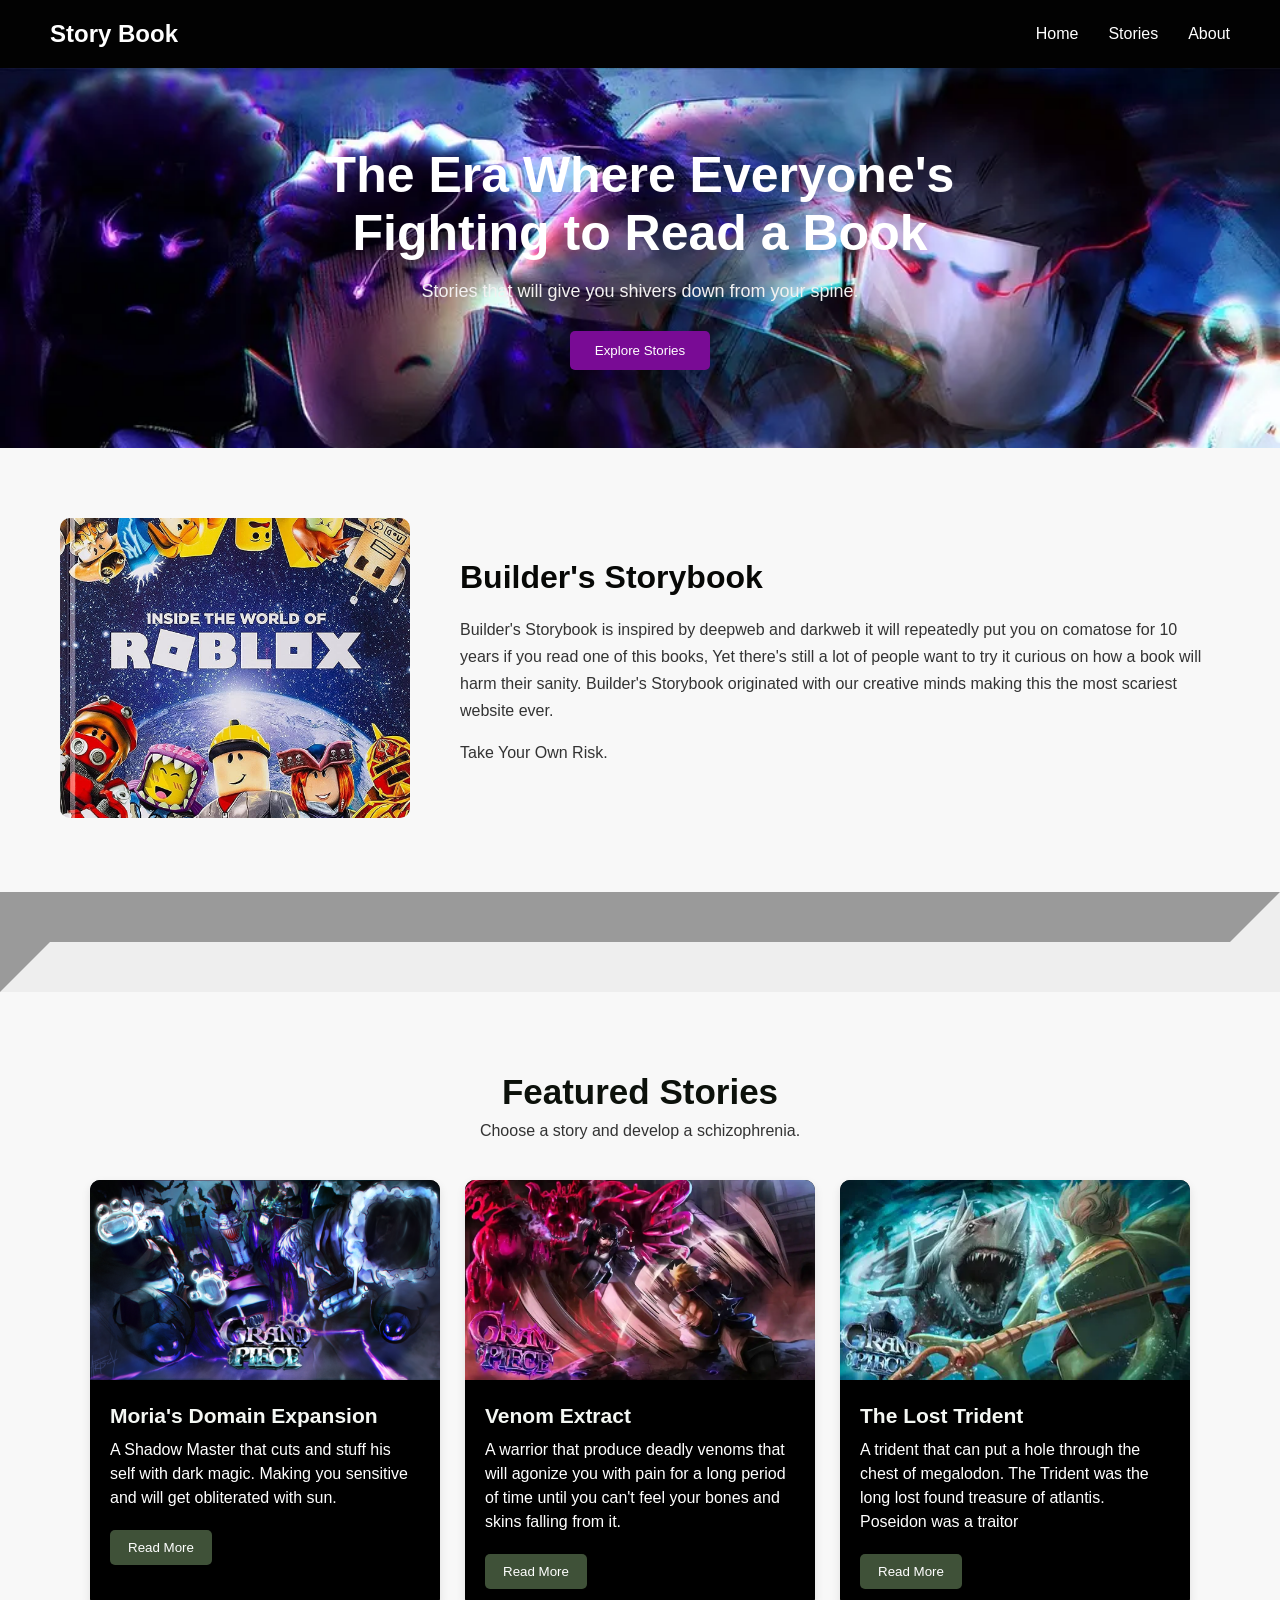
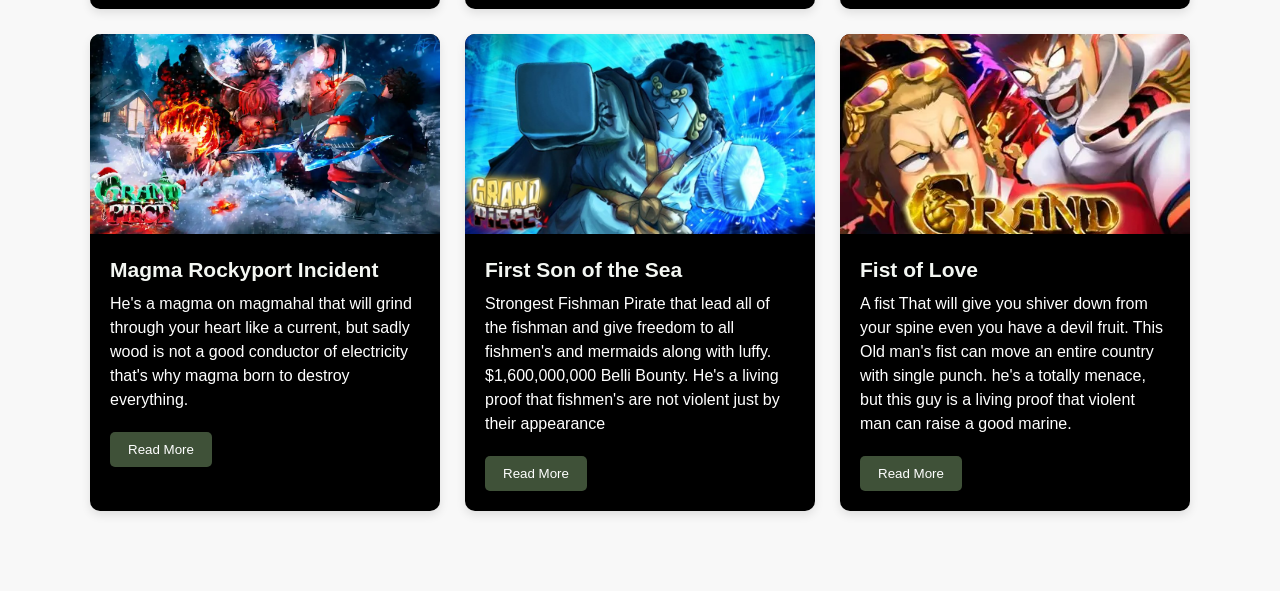
<file: index.html>
<!DOCTYPE html>
<html lang="en">
<head>
    <meta charset="UTF-8">
    <meta name="viewport" content="width=device-width, initial-scale=1.0">
    <link rel="stylesheet" href="Style.css">
    <title>Document</title>
</head>
<body>
    <!-- Navigation -->
<nav class="navbar">

    <h1>Story Book</h1>

    <div class="nav-links">
        <a href="#">Home</a>
        <a href="#">Stories</a>
        <a href="#">About</a>
    </div>

</nav>


<!-- Hero Section -->
<section class="hero">

    <div class="hero-content">
        
        <h2>The Era Where Everyone's Fighting to Read a Book</h2>

        <p>
            Stories that will give you shivers down from your spine.
        </p>

        <button>Explore Stories</button>

    </div>

</section>


<!-- About Section -->
<section class="about">

    <div class="about-image">
        <img src="Pictures/Roblox.jpg">
    </div>

    <div class="about-content">

        <h2>Builder's Storybook</h2>

        <p>
           Builder's Storybook is inspired by deepweb and darkweb 
           it will repeatedly put you on comatose for 10 years if 
           you read one of this books, Yet there's still a lot of people want to 
           try it curious on how a book will harm their sanity. Builder's Storybook originated with our creative minds making this the most scariest website ever.
        </p>

        <p>
            Take Your Own Risk.
        </p>

    </div>

</section>

<hr>

<!-- Story Collection -->
<section class="stories">

    <h2>Featured Stories</h2>

    <p class="section-description">
        Choose a story and develop a schizophrenia.
    </p>

    <div class="story-container">

        <!-- Story 1 -->
        <div class="story-card">

            <img
                src="Pictures/Moria.webp"
            >

            <h3>Moria's Domain Expansion</h3>

            <p>
               A Shadow Master that cuts and stuff his self with dark magic. Making you sensitive and will get obliterated with sun.
            </p>

            <button>Read More</button>

        </div>


        <!-- Story 2 -->
        <div class="story-card">

            <img
                src="Pictures/Venom.webp"
            >

            <h3>Venom Extract</h3>

            <p>
                A warrior that produce deadly venoms that will agonize you with pain for a long period of time until you can't feel your bones and skins falling from it.
            </p>

            <button>Read More</button>

            

        </div>

         <div class="story-card">

            <img
                src="Pictures/sha.webp"
                alt="Adventure story"
            >

            <h3>The Lost Trident</h3>

            <p>
                A trident that can put a hole through the chest of megalodon. The Trident was the long lost found treasure of atlantis. Poseidon was a traitor 
            </p>

            <button>Read More</button>

        </div>

        <div class="story-card">

            <img
                src="Pictures/Mag.webp"
                alt="Adventure story"
            >

            <h3>Magma Rockyport Incident</h3>

            <p>
               He's a magma on magmahal that will grind through your heart like a current, but sadly wood is not a good conductor of electricity that's why magma born to destroy everything.
            </p>

            <button>Read More</button>

        </div>

        <div class="story-card">

            <img
                src="Pictures/jinbei.jpg"
                alt="Adventure story"
            >

            <h3>First Son of the Sea</h3>

            <p>
                Strongest Fishman Pirate that lead all of the fishman and give freedom to all fishmen's and mermaids along with luffy. $1,600,000,000 Belli Bounty. He's a living proof that fishmen's are not violent just by their appearance
            </p>

            <button>Read More</button>

        </div>

        <div class="story-card">

            <img
                src="Pictures/garp.webp"
                alt="Adventure story"
            >

            <h3>Fist of Love</h3>

            <p>
                A fist That will give you shiver down from your spine even you have a devil fruit. This Old man's fist can move an entire country with single punch. he's a totally menace, but this guy is a living proof that violent man can raise a good marine.
            </p>

            <button>Read More</button>

        </div>

    </div>

</section>
</body>
</html>
</file>
<file: Style.css>
* {
    margin: 0;
    padding: 0;
    box-sizing: border-box;
}

body {
    font-family: Arial, sans-serif;
    background-color: #f8f8f8;
    color: #333;
}

.navbar {
    background-color: #020202;
    padding: 20px 50px;
    display: flex;
    justify-content: space-between;
    align-items: center;
}

.navbar h1 {
    color: white;
}

.nav-links {
    display: flex;
    gap: 30px;
}

.nav-links a {
    color: white;
    text-decoration: none;
}

.nav-links a:hover {
    text-decoration: underline;
}

/* HERO */

.hero {
    background-image:url(Pictures/Wow.webp);
    Background-size:cover;
    min-height: 380px;
    display: flex;
    justify-content: center;
    align-items: center;
    text-align: center;
    padding: 70px;
}

.hero-content {
    max-width: 700px;
}

.hero h2 {
    font-size: 50px;
    margin-bottom: 15px;
    color: #ffffff;
}

.hero p {
    font-size: 18px;
    line-height: 1.6;
    color: rgb(243, 241, 241);
}

.hero button {
    margin-top: 25px;
    padding: 12px 25px;
    border: none;
    border-radius: 5px;
    background-color: #790b95;
    color: white;
    cursor: pointer;
}

/* ABOUT */

.about {
    padding: 70px 60px;
    display: flex;
    grid-template-columns: 1fr 1fr;
    gap: 50px;
    align-items: center;
    border:5px;
}

.about-image img {
    width: 350px;
    height: 300px;
    object-fit: cover;
    border-radius: 10px;
}

.about-content h2 {
    font-size: 32px;
    margin-bottom: 20px;
    color: #070806;
}

.about-content p {
    line-height: 1.7;
    margin-bottom: 15px;
}

/* STORIES */

.stories {
    padding: 60px 70px;
    text-align: center;
    margin:20px;
}

.stories h2 {
    font-size: 35px;
    color: #0c110b;
}

.section-description {
    margin-top: 10px;
    margin-bottom: 40px;
}

/* STORY GRID */

.story-container {
    /* CSS GRID */
    display: grid;
    grid-template-columns: repeat(3, 1fr);
    gap: 25px;
    text-align: left;
}

/* STORY CARD */

.story-card {
    background-color: rgb(0, 0, 0);
    border-radius: 10px;
    overflow: hidden;
    box-shadow: 0 4px 10px rgba(0, 0, 0, 0.10);
}

.story-card img {
    width: 100%;
    height: 200px;
    object-fit: cover;
}

.story-card h3 {
    font-size: 21px;
    margin: 20px 20px 10px;
    color: #f4f7f3;
}

.story-card p {
    line-height: 1.5;
    margin: 0 20px;
    color: white;
}

.story-card button {
    margin: 20px;
    padding: 10px 18px;
    border: none;
    border-radius: 5px;
    background-color: #3f5138;
    color: white;
    cursor: pointer;
}

.story-card button:hover {
    background-color: #293721;
}

hr{
    border-width:50px;  
}
</file>
